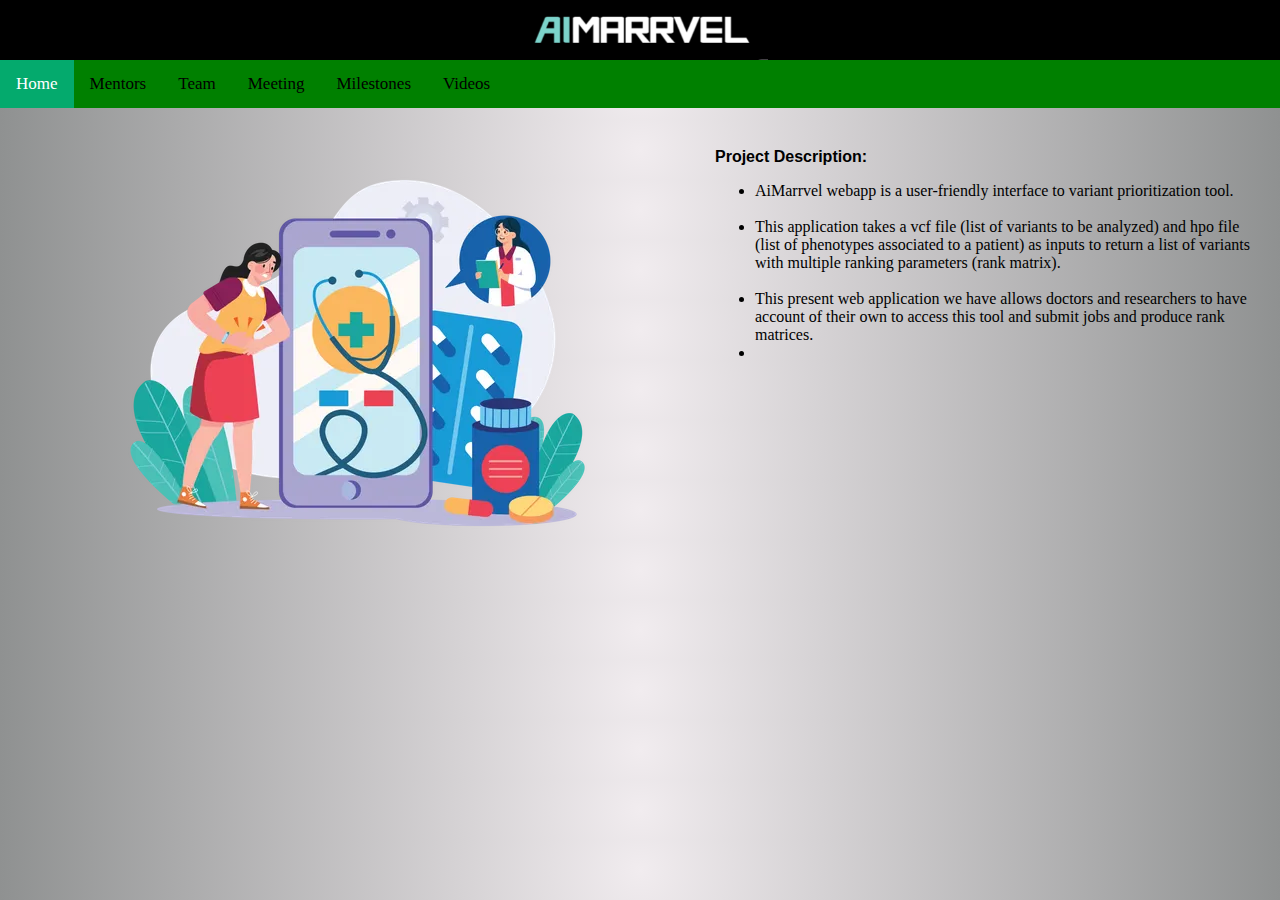
<file: index.html>
<!DOCTYPE html>
<html lang="en">
<head>
    <meta charset="UTF-8">
    <meta http-equiv="X-UA-Compatible" content="IE=edge">
    <meta name="viewport" content="width=device-width, initial-scale=1.0">
    <title>Document</title>
    <link rel="stylesheet" type="text/css" href="style.css">
    <link rel="stylesheet" href="https://cdnjs.cloudflare.com/ajax/libs/font-awesome/4.7.0/css/font-awesome.min.css">
</head>
<body>
    <script src="main.js"></script>
    <div class="Team-Name">
        <img src="images/AiMarrvel.png" class="company-logo";>
        <div class="topnav" id="myTopnav">
            <a href="index.html" class="active">Home</a>
            <a href="mentor.html">Mentors</a>
            <a href="Teams.html">Team</a>
            <a href="meeting.html">Meeting</a>
            <a href="#milestones">Milestones</a>
            <a href="#videos">Videos</a>
            <a href="javascript:void(0);" class="icon" onclick="myFunction()">
              <i class="fa fa-bars"></i>
            </a>
          </div>
          <div class="content">
                <div class="image-section">
                    <img src="images/medapp.webp" class="developing-medical-app">
                </div>
                <div class="Description" style="margin:20px 20px 0 20px">
                    <h style="font-family:'Segoe UI', Tahoma, Geneva, Verdana, sans-serif; font-weight: bold;"> Project Description:</h>
                    <p class="para"><ul><li>AiMarrvel webapp is a user-friendly interface to variant prioritization tool.</li><br><li>This application takes a vcf file (list of variants to be analyzed) and 
                    hpo file (list of phenotypes associated to a patient) as inputs to return a list of variants with multiple ranking parameters (rank matrix).</li><br>
                    <li>This present web application we have allows doctors and researchers to have account of their own to access this tool and submit jobs and produce rank matrices.</li>
                    <li></li></ul></p>
                </div>
          </div>
    </div>
</body>
</html>
</file>
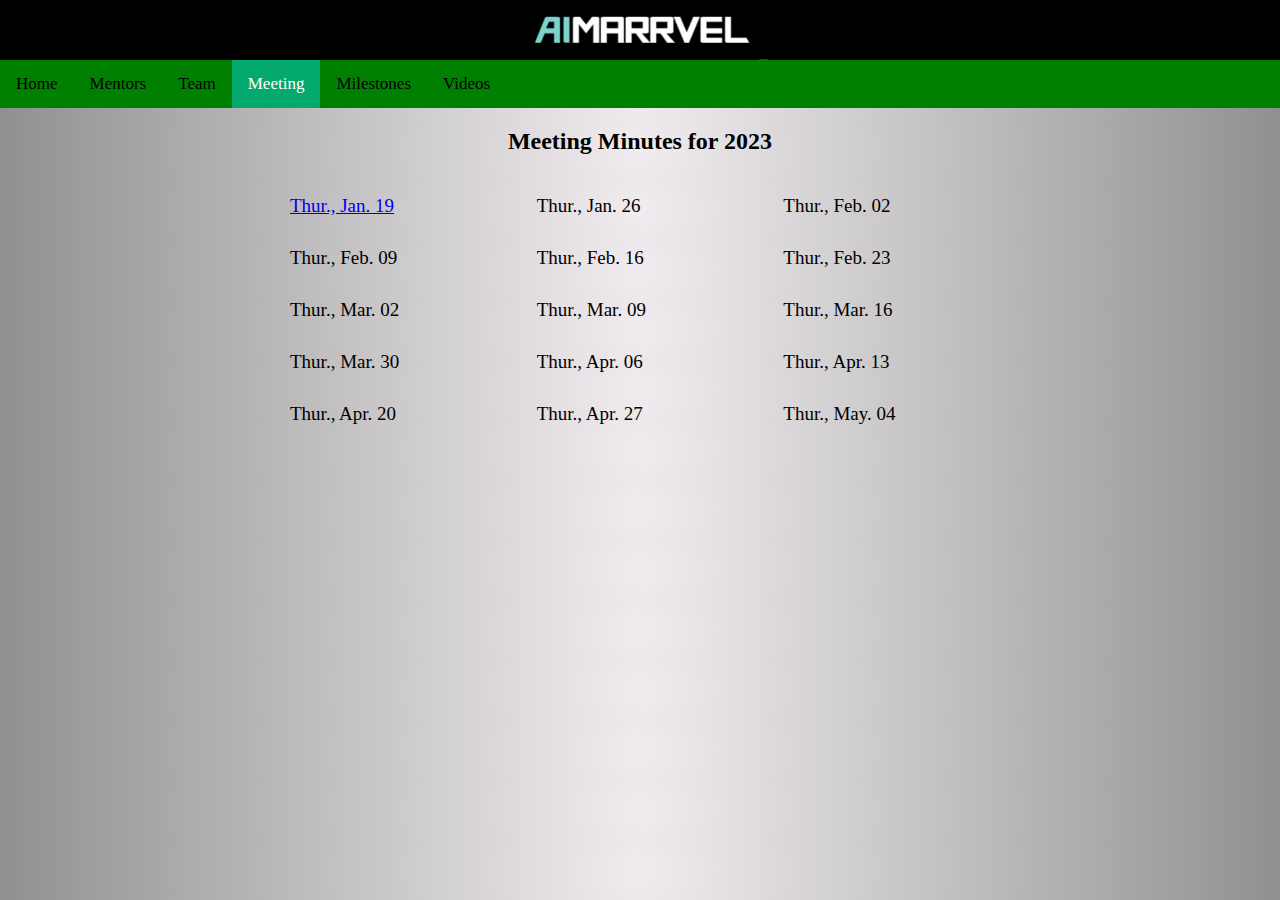
<file: meeting.html>
<!DOCTYPE html>
<html lang="en">
<head>
    <meta charset="UTF-8">
    <meta http-equiv="X-UA-Compatible" content="IE=edge">
    <meta name="viewport" content="width=device-width, initial-scale=1.0">
    <title>Document</title>
    <link rel="stylesheet" type="text/css" href="style.css">
    <link rel="stylesheet" href="https://cdnjs.cloudflare.com/ajax/libs/font-awesome/4.7.0/css/font-awesome.min.css">
</head>
<body>
    <div class="Team-Name">
        <img src="images/AiMarrvel.png" class="company-logo";>
        <div class="topnav" id="myTopnav">
            <a href="index.html">Home</a>
            <a href="mentor.html">Mentors</a>
            <a href="Teams.html">Team</a>
            <a href="meeting.html"class="active">Meeting</a>
            <a href="#milestones">Milestones</a>
            <a href="#videos">Videos</a>
            <a href="javascript:void(0);" class="icon" onclick="myFunction()">
              <i class="fa fa-bars"></i>
            </a>
          </div>
        <h2 style="text-align: center;">Meeting Minutes for 2023</h2>
        <div class="minutes" style="font-size:19px; display:grid; justify-content: space-around; grid-template-columns: 1fr 1fr 1fr; row-gap: 30px; column-gap: 40px; width: 700px; margin:40px auto;">
            <a href="doc/Jan19.docx" download>Thur., Jan. 19</a>
            <a>Thur., Jan. 26</a>
            <a>Thur., Feb. 02</a>
            <a>Thur., Feb. 09</a>
            <a>Thur., Feb. 16</a>
            <a>Thur., Feb. 23</a>
            <a>Thur., Mar. 02</a>
            <a>Thur., Mar. 09</a>
            <a>Thur., Mar. 16</a>
            <a>Thur., Mar. 30</a>
            <a>Thur., Apr. 06</a>
            <a>Thur., Apr. 13</a>
            <a>Thur., Apr. 20</a>
            <a>Thur., Apr. 27</a>
            <a>Thur., May. 04</a>
        </div>

    </div>
</body>
</html>
</file>
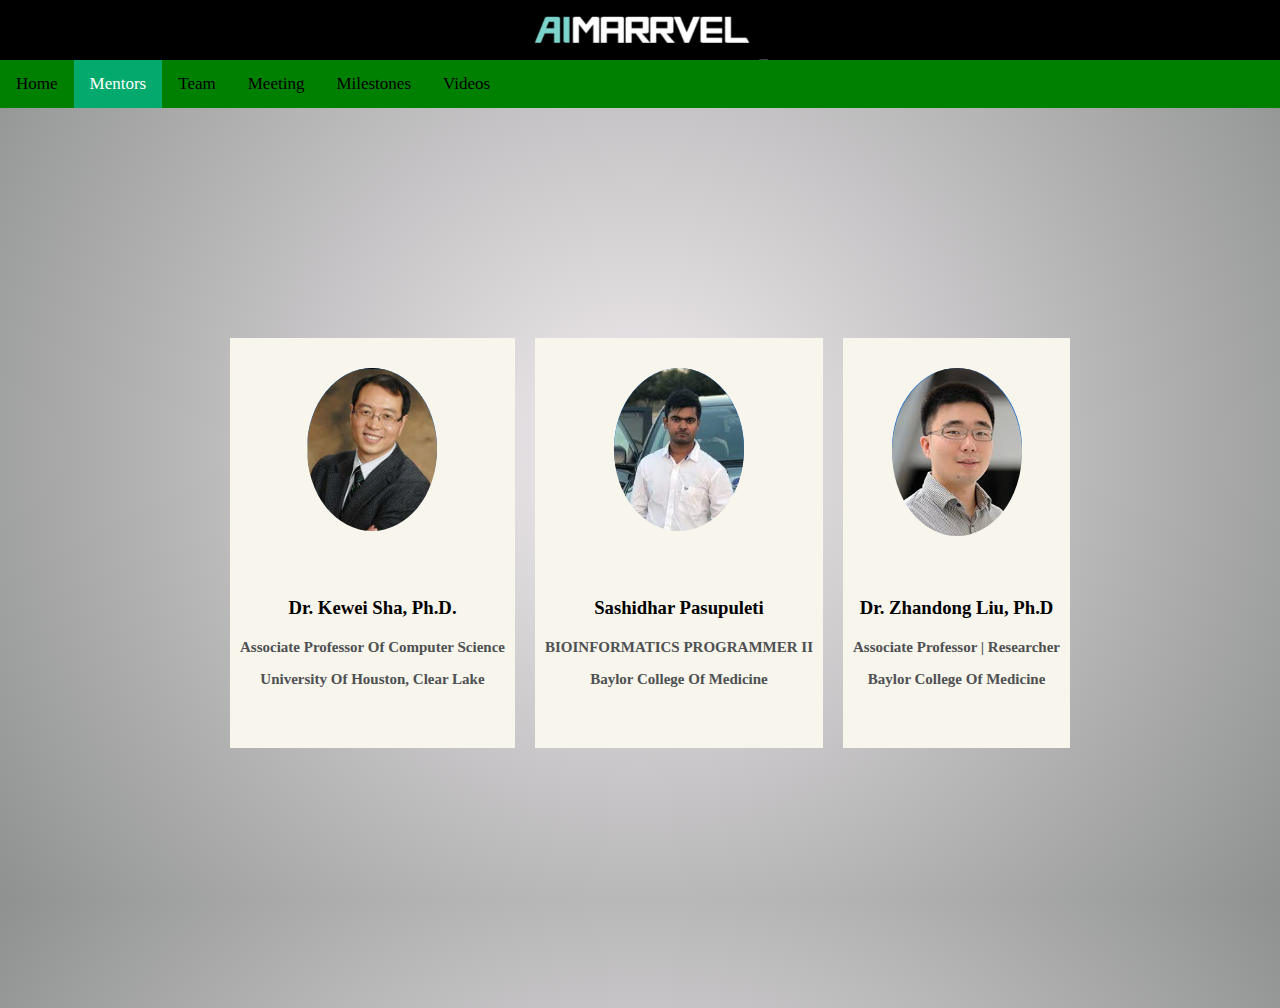
<file: mentor.html>
<!DOCTYPE html>
<html lang="en">
<head>
    <meta charset="UTF-8">
    <meta http-equiv="X-UA-Compatible" content="IE=edge">
    <meta name="viewport" content="width=device-width, initial-scale=1.0">
    <title>Document</title>
    <link rel="stylesheet" type="text/css" href="mentor.css">
    <link rel="stylesheet" type="text/css" href="style.css">
    <link rel="stylesheet" href="https://cdnjs.cloudflare.com/ajax/libs/font-awesome/4.7.0/css/font-awesome.min.css">
</head>
<body>
    <div class="Team-Name">
        <img src="images/AiMarrvel.png" class="company-logo";>
        <div class="topnav" id="myTopnav">
            <a href="index.html">Home</a>
            <a href="mentor.html"class="active">Mentors</a>
            <a href="Teams.html">Team</a>
            <a href="meeting.html">Meeting</a>
            <a href="#milestones">Milestones</a>
            <a href="#videos">Videos</a>
            <a href="javascript:void(0);" class="icon" onclick="myFunction()">
              <i class="fa fa-bars"></i>
            </a>
          </div>
    <div class="container" style="display: flex; align-items: center; height: 100vh;">
        <div class="row" style="display: flex;">
          <div class="col-12 col-sm-6 col-md-4 col-lg-3" style="padding: 0 20px 0 230px">
            <div class="our-team">
              <div class="picture">
                <img class="img-fluid" src="images/kewei-sha.jpg">
              </div>
              <div class="team-content">
                <h3 class="name">Dr. Kewei Sha, Ph.D.</h3>
                <h4 class="title">Associate Professor of Computer Science</p>
                <p>University of Houston, Clear Lake</h4>
              </div>
              <ul class="social">
                <li><a href="https://www.facebook.com/comersha/" class="fa fa-facebook" aria-hidden="true"></a></li>
                <li><a href="https://mobile.twitter.com/comersha" class="fa fa-twitter" aria-hidden="true"></a></li>
                <li><a href="https://www.linkedin.com/in/kewei/" class="fa fa-linkedin" aria-hidden="true"></a></li>
              </ul>
            </div>
          </div>
              <div class="col-12 col-sm-6 col-md-4 col-lg-3" style="padding: 0 20px 0 0";>
            <div class="our-team">
              <div class="picture">
                <img class="img-fluid" src="images/sashidhar.jpeg">
              </div>
              <div class="team-content">
                <h3 class="name">Sashidhar Pasupuleti</h3>
                <h4 class="title">BIOINFORMATICS PROGRAMMER II
                <p>Baylor College of Medicine</h4>
              </div>
              <ul class="social">
                <li><a href="https://www.facebook.com/mryoursme" class="fa fa-facebook" aria-hidden="true"></a></li>
                <li><a href="https://twitter.com/bcmhouston" class="fa fa-twitter" aria-hidden="true"></a></li>
                <li><a href="https://www.linkedin.com/in/sasidhar-pasupuleti/" class="fa fa-linkedin" aria-hidden="true"></a></li>
              </ul>
            </div>
          </div>
              <div class="col-12 col-sm-6 col-md-4 col-lg-3"style="padding: 0 20px 0 0";>
            <div class="our-team">
                <div class="picture">
                    <img class="img-fluid" src="images/Liu.jpeg">
                  </div>
                  <div class="team-content">
                <h3 class="name">Dr. Zhandong Liu, Ph.D</h3>
                <h4 class="title">Associate Professor | Researcher
                <p>Baylor College of Medicine</h4>
              </div>
              <ul class="social">
                <li><a href="https://www.facebook.com/BaylorCollegeOfMedicine" class="fa fa-facebook" aria-hidden="true"></a></li>
                <li><a href="https://mobile.twitter.com/zhandongliu" class="fa fa-twitter" aria-hidden="true"></a></li>
                <li><a href="https://www.linkedin.com/school/baylor-college-of-medicine/" class="fa fa-linkedin" aria-hidden="true"></a></li>
              </ul>
            </div>
          </div>
        </div>
      </div>
</body>
</html>
</file>
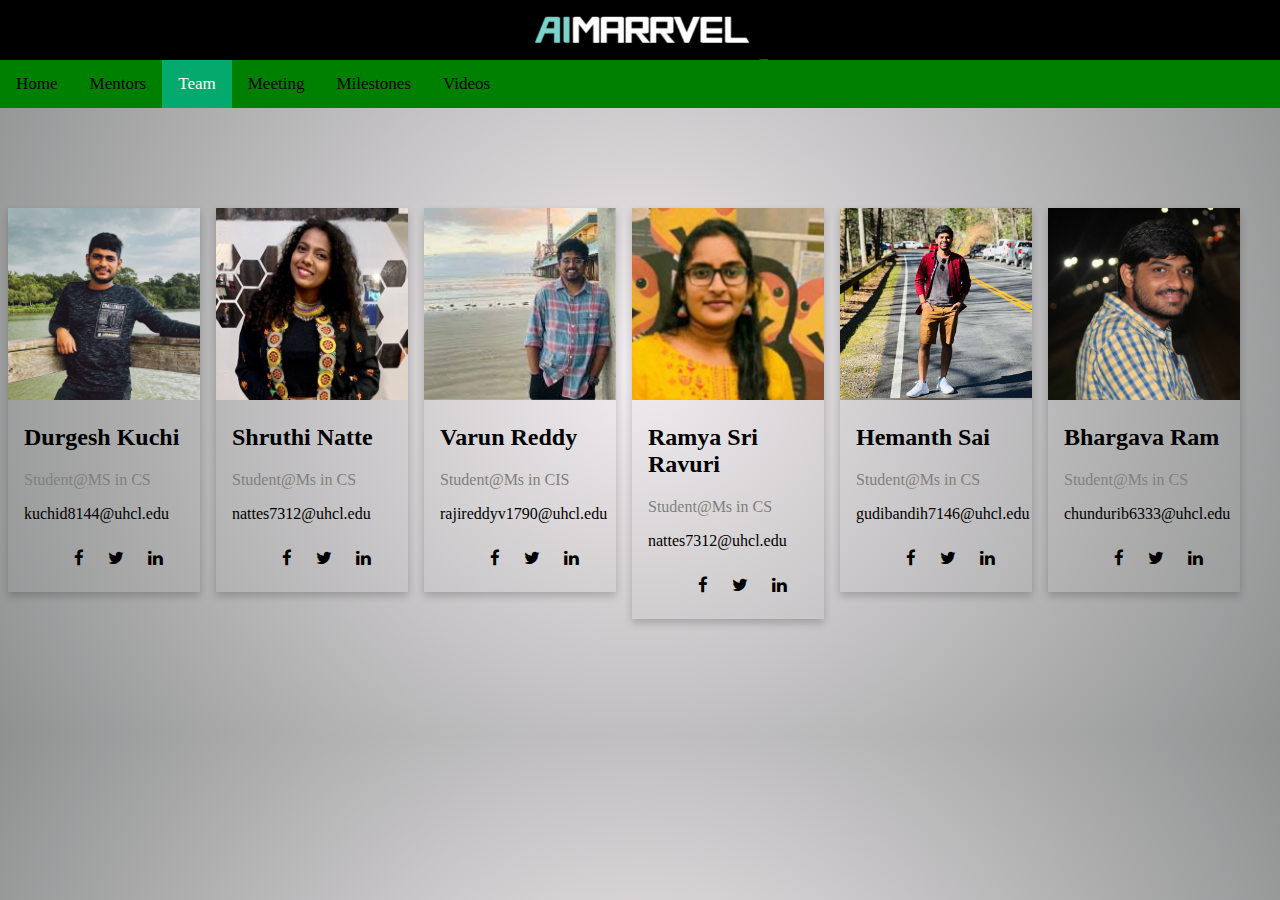
<file: Teams.html>
<!DOCTYPE html>
<html lang="en">
<head>
    <meta charset="UTF-8">
    <meta http-equiv="X-UA-Compatible" content="IE=edge">
    <meta name="viewport" content="width=device-width, initial-scale=1.0">
    <title>Document</title>
    <link rel="stylesheet" type="text/css" href="teams.css">
    <link rel="stylesheet" type="text/css" href="style.css">
    <link rel="stylesheet" href="https://cdnjs.cloudflare.com/ajax/libs/font-awesome/4.7.0/css/font-awesome.min.css">
</head>
<body>
    <div class="Team-Name">
        <img src="images/AiMarrvel.png" class="company-logo";>
        <div class="topnav" id="myTopnav">
            <a href="index.html">Home</a>
            <a href="mentor.html">Mentors</a>
            <a href="Teams.html"class="active">Team</a>
            <a href="meeting.html">Meeting</a>
            <a href="#milestones">Milestones</a>
            <a href="#videos">Videos</a>
            <a href="javascript:void(0);" class="icon" onclick="myFunction()">
              <i class="fa fa-bars"></i>
            </a>
          </div>

    <div class="row">
        <div class="column">
          <div class="card">
            <img src="images/Durgesh.jpeg" alt="Durgesh" style="width:100%">
            <div class="container">
              <h2>Durgesh Kuchi</h2>
              <p class="title">Student@MS in CS</p>
              <p>kuchid8144@uhcl.edu</p>
              <ul class="social">
                <li><a href="https://www.facebook.com/comersha/" class="fa fa-facebook" aria-hidden="true"></a></li>
                <li><a href="https://mobile.twitter.com/comersha" class="fa fa-twitter" aria-hidden="true"></a></li>
                <li><a href="https://www.linkedin.com/in/kewei/" class="fa fa-linkedin" aria-hidden="true"></a></li>
              </ul>
            </div>
          </div>
        </div>
      
        <div class="column">
          <div class="card">
            <img src="images/shruthi.jpg" alt="shruthi" style="width:100%">
            <div class="container">
              <h2>Shruthi Natte</h2>
              <p class="title">Student@Ms in CS</p>
              <p>nattes7312@uhcl.edu</p>
              <ul class="social">
                <li><a href="https://www.facebook.com/comersha/" class="fa fa-facebook" aria-hidden="true"></a></li>
                <li><a href="https://mobile.twitter.com/comersha" class="fa fa-twitter" aria-hidden="true"></a></li>
                <li><a href="https://www.linkedin.com/in/kewei/" class="fa fa-linkedin" aria-hidden="true"></a></li>
              </ul>
            </div>
          </div>
        </div>
        <div class="column">
          <div class="card">
            <img src="images/varun.jpeg" alt="varun" style="width:100%">
            <div class="container">
              <h2>Varun Reddy</h2>
              <p class="title">Student@Ms in CIS</p>
              <p>rajireddyv1790@uhcl.edu</p>
              <ul class="social">
                <li><a href="https://www.facebook.com/comersha/" class="fa fa-facebook" aria-hidden="true"></a></li>
                <li><a href="https://mobile.twitter.com/comersha" class="fa fa-twitter" aria-hidden="true"></a></li>
                <li><a href="https://www.linkedin.com/in/kewei/" class="fa fa-linkedin" aria-hidden="true"></a></li>
              </ul>
            </div>
          </div>
        </div>
        <div class="column">
            <div class="card">
              <img src="images/ramyasri.jpeg" alt="ramya" style="width:100%">
              <div class="container">
                <h2>Ramya Sri Ravuri</h2>
                <p class="title">Student@Ms in CS</p>
                <p>nattes7312@uhcl.edu</p>
                <ul class="social">
                    <li><a href="https://www.facebook.com/comersha/" class="fa fa-facebook" aria-hidden="true"></a></li>
                    <li><a href="https://mobile.twitter.com/comersha" class="fa fa-twitter" aria-hidden="true"></a></li>
                    <li><a href="https://www.linkedin.com/in/kewei/" class="fa fa-linkedin" aria-hidden="true"></a></li>
                  </ul>
              </div>
            </div>
          </div>
        <div class="column">
          <div class="card">
            <img src="images/hemanth.jpg" alt="hemanth" style="width:100%">
            <div class="container">
              <h2>Hemanth Sai</h2>
              <p class="title">Student@Ms in CS</p>
              <p>gudibandih7146@uhcl.edu</p>
              <ul class="social">
                <li><a href="https://www.facebook.com/comersha/" class="fa fa-facebook" aria-hidden="true"></a></li>
                <li><a href="https://mobile.twitter.com/comersha" class="fa fa-twitter" aria-hidden="true"></a></li>
                <li><a href="https://www.linkedin.com/in/kewei/" class="fa fa-linkedin" aria-hidden="true"></a></li>
              </ul>
            </div>
          </div>
        </div>
      
        <div class="column">
            <div class="card">
              <img src="images/bhargav.jpeg" alt="John" style="width:100%">
              <div class="container">
                <h2>Bhargava Ram</h2>
                <p class="title">Student@Ms in CS</p>
                <p>chundurib6333@uhcl.edu</p>
                <ul class="social">
                    <li><a href="https://www.facebook.com/comersha/" class="fa fa-facebook" aria-hidden="true"></a></li>
                    <li><a href="https://mobile.twitter.com/comersha" class="fa fa-twitter" aria-hidden="true"></a></li>
                    <li><a href="https://www.linkedin.com/in/kewei/" class="fa fa-linkedin" aria-hidden="true"></a></li>
                  </ul>
              </div>
            </div>
          </div>
        </div>
</body>
</html>
</file>
<file: style.css>
.Team-Name{
    height:60px;
    background-color: black;
}

.company-logo {
    display: block;
    margin-left: auto;
    margin-right: auto;
    width: 20%;
    height: 100%;
  }
  .topnav {
    background-color:green;
    overflow: hidden;
  }
  
  .topnav a {
    float: left;
    display: block;
    color: black;
    text-align: center;
    padding: 14px 16px;
    text-decoration: none;
    font-size: 17px;
  }
  
  .topnav a:hover {
    background-color: #ddd;
    color: black;
  }
  
  .topnav a.active {
    background-color: #04AA6D;
    color: white;
  }
  
  .topnav .icon {
    display: none;
  }
  @media screen and (max-width: 600px) {
    .topnav a:not(:first-child) {display: none;}
    .topnav a.icon {
      float: right;
      display: block;
    }
  }
  
  @media screen and (max-width: 600px) {
    .topnav.responsive {position: relative;}
    .topnav.responsive a.icon {
      position: absolute;
      right: 0;
      top: 0;
    }
    .topnav.responsive a {
      float: none;
      display: block;
      text-align: left;
    }
  }
  body{
    background: rgb(241,236,239);
    background: radial-gradient(circle, rgba(241,236,239,1) 0%, rgba(143,145,145,1) 100%);
    margin: 0px;;
  }
  .content
  {
    display: flex;
    margin: 20px 0 0 20px;
    height: 100Px;

  }
  .content .image-section{
    display: block;
    margin-left: auto;
    margin-right: auto;
    height: 100%;
  }
  .para{
    font-family:'Times New Roman', Times, serif;
    font-style:normal;
    font-weight: bold;
    font-size: 16Px;;
  }
</file>
<file: mentor.css>
body {
    font-family: tahoma;
    height: 100vh;
    background-size: cover;
    background-position: center;
    align-items: center;
    background: rgb(241,236,239);
    background: radial-gradient(circle, rgba(241,236,239,1) 0%, rgba(143,145,145,1) 100%);
    margin: 0;

  }
  
  .our-team {
    padding: 30px 10px 40px;
    margin-bottom: 30px;
    background-color: #f7f5ec;
    text-align: center;
    overflow: hidden;
    position: relative;
  }
  
  .our-team .picture {
    display: inline-block;
    height: 160px;
    width: 130px;
    margin-bottom: 50px;
    z-index: 1;
    position: relative;
  }
  
  .our-team .picture::before {
    content: "";
    width: 100%;
    height: 0;
    border-radius: 50%;
    background-color: #1369ce;
    position: absolute;
    bottom: 135%;
    right: 0;
    left: 0;
    opacity: 0.9;
    transform: scale(3);
    transition: all 0.3s linear 0s;
  }
  
  .our-team:hover .picture::before {
    height: 100%;
  }
  
  .our-team .picture::after {
    content: "";
    width: 100%;
    height: 100%;
    border-radius: 50%;
    background-color: #1369ce;
    position: absolute;
    top: 0;
    left: 0;
    z-index: -1;
  }
  
  .our-team .picture img {
    width: 100%;
    height: auto;
    border-radius: 50%;
    transform: scale(1);
    transition: all 0.9s ease 0s;
  }
  
  .our-team:hover .picture img {
    box-shadow: 0 0 0 14px #f7f5ec;
    transform: scale(0.7);
  }
  
  .our-team .title {
    display: block;
    font-size: 15px;
    color: #4e5052;
    text-transform: capitalize;
  }
  
  .our-team .social {
    width: 100%;
    padding: 0;
    margin: 0;
    background-color: #1369ce;
    position: absolute;
    bottom: -100px;
    left: 0;
    transition: all 0.5s ease 0s;
  }
  
  .our-team:hover .social {
    bottom: 0;
  }
  
  .our-team .social li {
    display: inline-block;
  }
  
  .our-team .social li a {
    display: block;
    padding: 10px;
    font-size: 17px;
    color: white;
    transition: all 0.3s ease 0s;
    text-decoration: none;
  }
  
  .our-team .social li a:hover {
    color: #1369ce;
    background-color: #f7f5ec;
  }
  @media screen and (max-width: 600px) {
    .topnav a:not(:first-child) {display: none;}
    .topnav a.icon {
      float: right;
      display: block;
    }
  }
  
  @media screen and (max-width: 600px) {
    .topnav.responsive {position: relative;}
    .topnav.responsive a.icon {
      position: absolute;
      right: 0;
      top: 0;
    }
    .topnav.responsive a {
      float: none;
      display: block;
      text-align: left;
    }
}
</file>
<file: teams.css>
.column {
    float: left;
    width: 15%;
    margin-bottom: 16px;
    padding: 100Px 8px;
  }
  
  @media screen and (max-width: 650px) {
    .column {
      width: 100%;
      display: block;
    }
  }
  
  .card {
    box-shadow: 0 4px 8px 0 rgba(0, 0, 0, 0.2);
  }
  .container {
    padding: 0 16px;
  }
.container::after, .row::after {
    content: "";
    clear: both;
    display: table;
  }
  
  .title {
    color: grey;
  }
  
  .button {
    border: none;
    outline: 0;
    display: inline-block;
    padding: 8px;
    color: white;
    background-color: #000;
    text-align: center;
    cursor: pointer;
    width: 100%;
  }
  
  .button:hover {
    background-color: #555;
  }  

  .container.social {
    width: 100%;
    padding: 0;
    margin: 0;
    background-color: #1369ce;
    position: absolute;
    bottom: -100px;
    left: 0;
    transition: all 0.5s ease 0s;
  }
  
  .container:hover .social {
    bottom: 0;
  }
  
  .container .social li {
    display: inline-block;
  }
  
  .container .social li a {
    display: block;
    padding: 10px;
    font-size: 17px;
    color: black;
    transition: all 0.3s ease 0s;
    text-decoration: none;
  }
  
  .container .social li a:hover {
    color: #1369ce;
    background-color:burlywood;
  }
  @media screen and (max-width: 600px) {
    .topnav a:not(:first-child) {display: none;}
    .topnav a.icon {
      float: right;
      display: block;
    }
  }
  
  @media screen and (max-width: 600px) {
    .topnav.responsive {position: relative;}
    .topnav.responsive a.icon {
      position: absolute;
      right: 0;
      top: 0;
    }
    .topnav.responsive a {
      float: none;
      display: block;
      text-align: left;
    }
}
</file>
